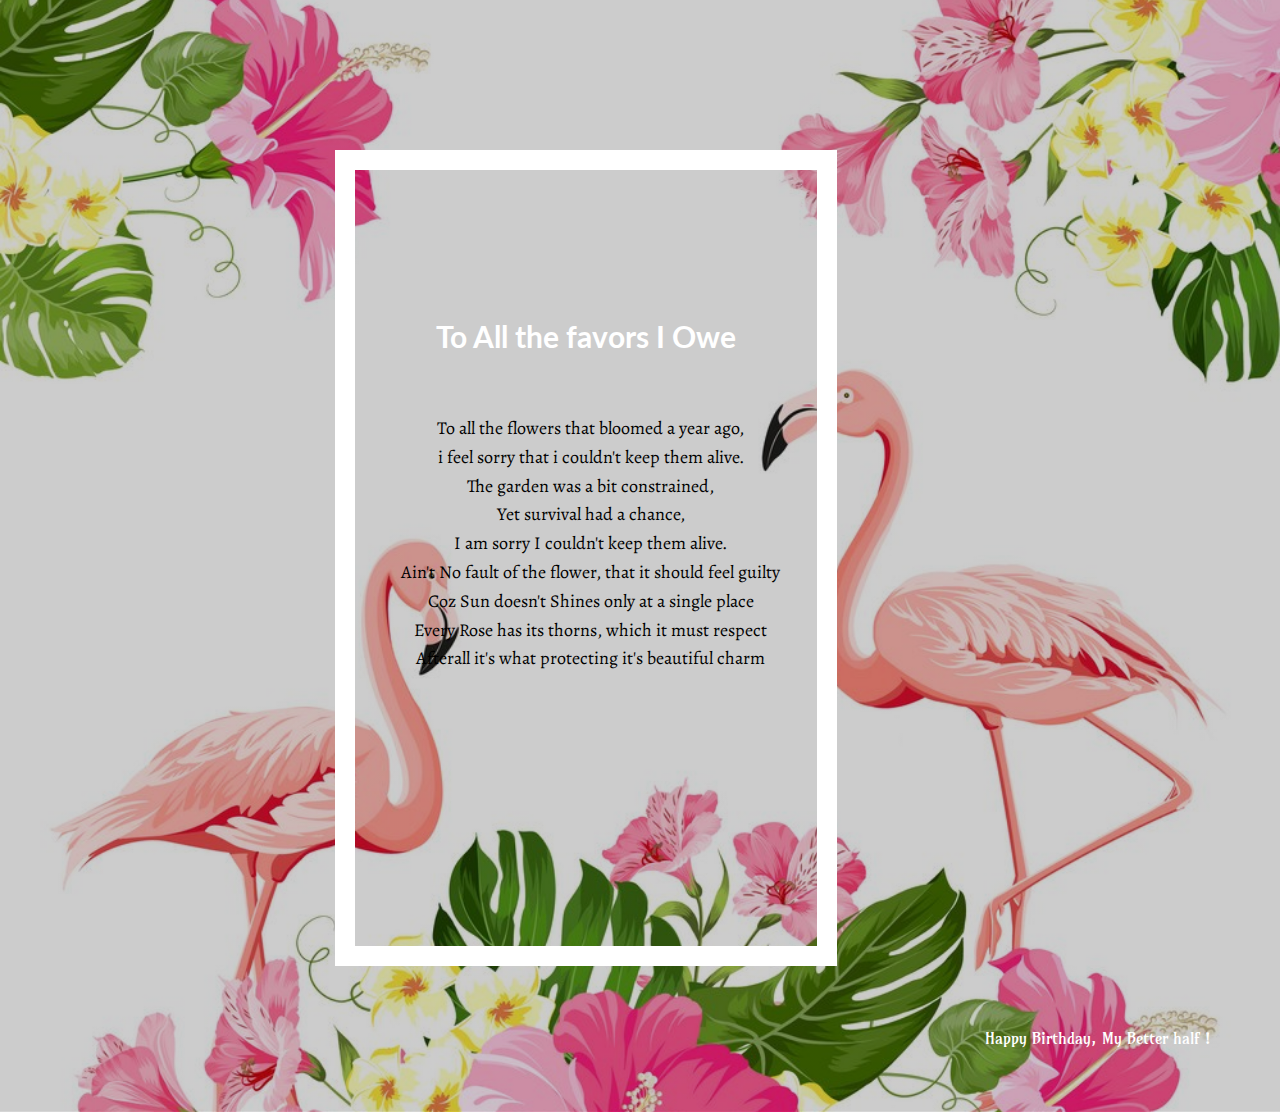
<file: index.html>
<!DOCTYPE html>
<html style="font-size: 16px;">
  <head>
    <meta name="viewport" content="width=device-width, initial-scale=1.0">
    <meta charset="utf-8">
    <meta name="keywords" content="Learn Poetry">
    <meta name="description" content="">
    <meta name="page_type" content="np-template-header-footer-from-plugin">
    <title>Happy Birthday Amatullah</title>
    <link rel="stylesheet" href="nicepage.css" media="screen">
<link rel="stylesheet" href="Page-2.css" media="screen">
    <script class="u-script" type="text/javascript" src="jquery-1.9.1.min.js" defer=""></script>
    <script class="u-script" type="text/javascript" src="nicepage.js" defer=""></script>
    <meta name="generator" content="Nicepage 4.3.0, nicepage.com">
    <link id="u-theme-google-font" rel="stylesheet" href="https://fonts.googleapis.com/css?family=Lato:100,100i,300,300i,400,400i,700,700i,900,900i|Open+Sans:300,300i,400,400i,600,600i,700,700i,800,800i">
    <link id="u-page-google-font" rel="stylesheet" href="https://fonts.googleapis.com/css?family=Alegreya:400,400i,500,500i,600,600i,700,700i,800,800i,900,900i|Amarante:400">
    
    
    <script type="application/ld+json">{
		"@context": "http://schema.org",
		"@type": "Organization",
		"name": ""
}</script>
    <meta name="theme-color" content="#478ac9">
    <meta property="og:title" content="Page 2">
    <meta property="og:type" content="website">
  </head>
  <body data-home-page="https://website1256524.nicepage.io/Page-2.html?version=f228b0de-de02-4649-a2a8-1f9625e351b6" data-home-page-title="Page 2" class="u-body">
    <section class="u-align-center-md u-align-center-sm u-align-center-xs u-align-right-lg u-align-right-xl u-clearfix u-image u-shading u-section-1" id="carousel_2778" data-image-width="999" data-image-height="881">
      <div class="u-clearfix u-sheet u-sheet-1">
        <div class="u-border-20 u-border-white u-container-style u-expanded-width-xs u-group u-shape-rectangle u-group-1">
          <div class="u-container-layout u-container-layout-1">
            <h5 class="u-align-center-xs u-text u-text-default u-text-1">To All the favors I Owe <br>
            </h5>
            <p class="u-align-center u-custom-font u-text u-text-black u-text-default u-text-2">To all the flowers that bloomed a year ago,<br>i feel sorry that i couldn't keep them alive.<br>The garden was a bit constrained,<br>Yet survival had a chance,<br>I am sorry I couldn't keep them alive.<br>Ain't No fault of the flower, that it should feel guilty<br>Coz Sun doesn't Shines only at a single place<br>Every Rose has its thorns, which it must respect<br>Afterall it's what protecting it's beautiful charm<br>
            </p>
          </div>
        </div>
        <p class="u-custom-font u-text u-text-default-xs u-text-white u-text-3">Happy Birthday, My Better half !<br>
        </p>
      </div>
    </section>
    
    
      </body>
</html>
</file>
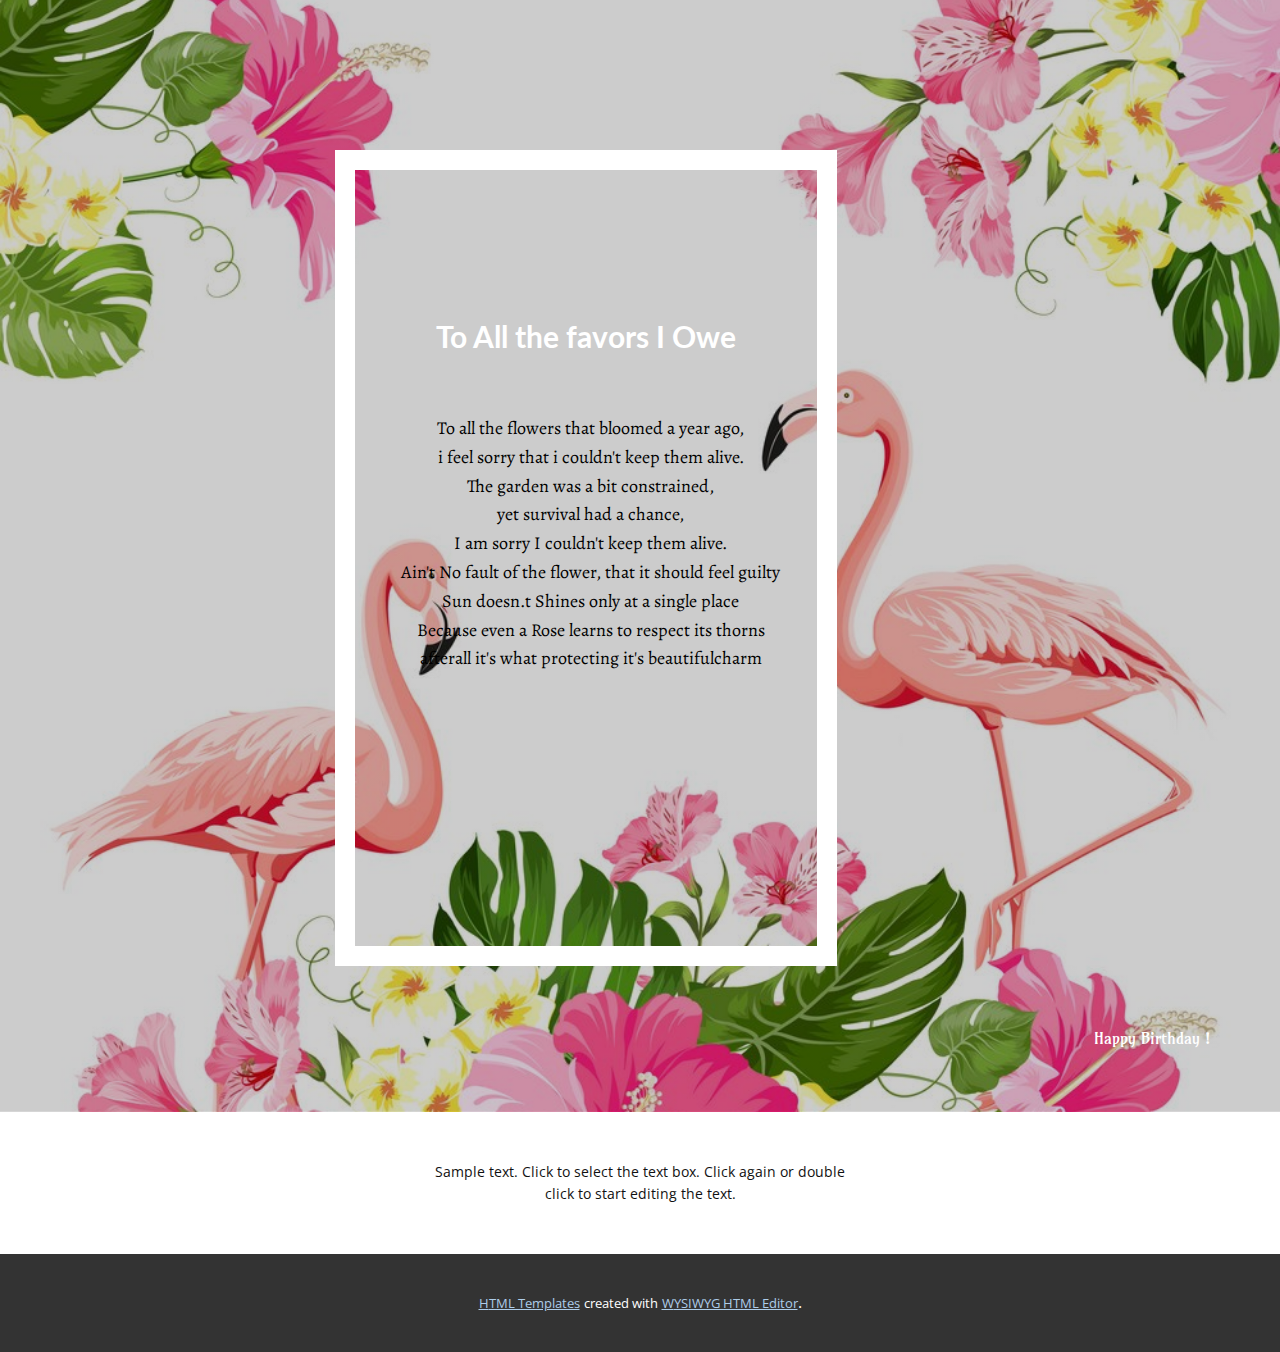
<file: Page-2.html>
<!DOCTYPE html>
<html style="font-size: 16px;">
  <head>
    <meta name="viewport" content="width=device-width, initial-scale=1.0">
    <meta charset="utf-8">
    <meta name="keywords" content="Learn Poetry">
    <meta name="description" content="">
    <meta name="page_type" content="np-template-header-footer-from-plugin">
    <title>Page 2</title>
    <link rel="stylesheet" href="nicepage.css" media="screen">
<link rel="stylesheet" href="Page-2.css" media="screen">
    <script class="u-script" type="text/javascript" src="jquery-1.9.1.min.js" defer=""></script>
    <script class="u-script" type="text/javascript" src="nicepage.js" defer=""></script>
    <meta name="generator" content="Nicepage 4.3.0, nicepage.com">
    <link id="u-theme-google-font" rel="stylesheet" href="https://fonts.googleapis.com/css?family=Lato:100,100i,300,300i,400,400i,700,700i,900,900i|Open+Sans:300,300i,400,400i,600,600i,700,700i,800,800i">
    <link id="u-page-google-font" rel="stylesheet" href="https://fonts.googleapis.com/css?family=Alegreya:400,400i,500,500i,600,600i,700,700i,800,800i,900,900i|Amarante:400">
    
    
    <script type="application/ld+json">{
		"@context": "http://schema.org",
		"@type": "Organization",
		"name": ""
}</script>
    <meta name="theme-color" content="#478ac9">
    <meta property="og:title" content="Page 2">
    <meta property="og:type" content="website">
  </head>
  <body class="u-body">
    <section class="u-align-center-md u-align-center-sm u-align-center-xs u-align-right-lg u-align-right-xl u-clearfix u-image u-shading u-section-1" id="carousel_2778" data-image-width="999" data-image-height="881">
      <div class="u-clearfix u-sheet u-sheet-1">
        <div class="u-border-20 u-border-white u-container-style u-expanded-width-xs u-group u-shape-rectangle u-group-1">
          <div class="u-container-layout u-container-layout-1">
            <h5 class="u-align-center-xs u-text u-text-default u-text-1">To All the favors I Owe <br>
            </h5>
            <p class="u-align-center u-custom-font u-text u-text-black u-text-default u-text-2">To all the flowers that bloomed a year ago,<br>i feel sorry that i c​ouldn't keep them alive.<br>The garden was a bit constrained,<br>yet survival had a chance,<br>I am sorry I couldn't keep them alive.<br>Ain't No fault of the flower, that it should feel guilty<br>Sun doesn.t Shines only at a single place<br>Because even a Rose learns to respect its thorns<br>afterall it's what protecting it's beautifulcharm<br>
            </p>
          </div>
        </div>
        <p class="u-custom-font u-text u-text-default-xs u-text-white u-text-3">Happy Birthday !<br>
        </p>
      </div>
    </section>
    
    
    <footer class="u-align-center u-clearfix u-footer u-white u-footer" id="sec-6d5b"><div class="u-clearfix u-sheet u-sheet-1">
        <p class="u-small-text u-text u-text-variant u-text-1">Sample text. Click to select the text box. Click again or double click to start editing the text.</p>
      </div></footer>
    <section class="u-backlink u-clearfix u-grey-80">
      <a class="u-link" href="html-templates" target="_blank">
        <span>HTML Templates</span>
      </a>
      <p class="u-text">
        <span>created with</span>
      </p>
      <a class="u-link" href="html-website-builder" target="_blank">
        <span>WYSIWYG HTML Editor</span>
      </a>. 
    </section>
  </body>
</html>
</file>
